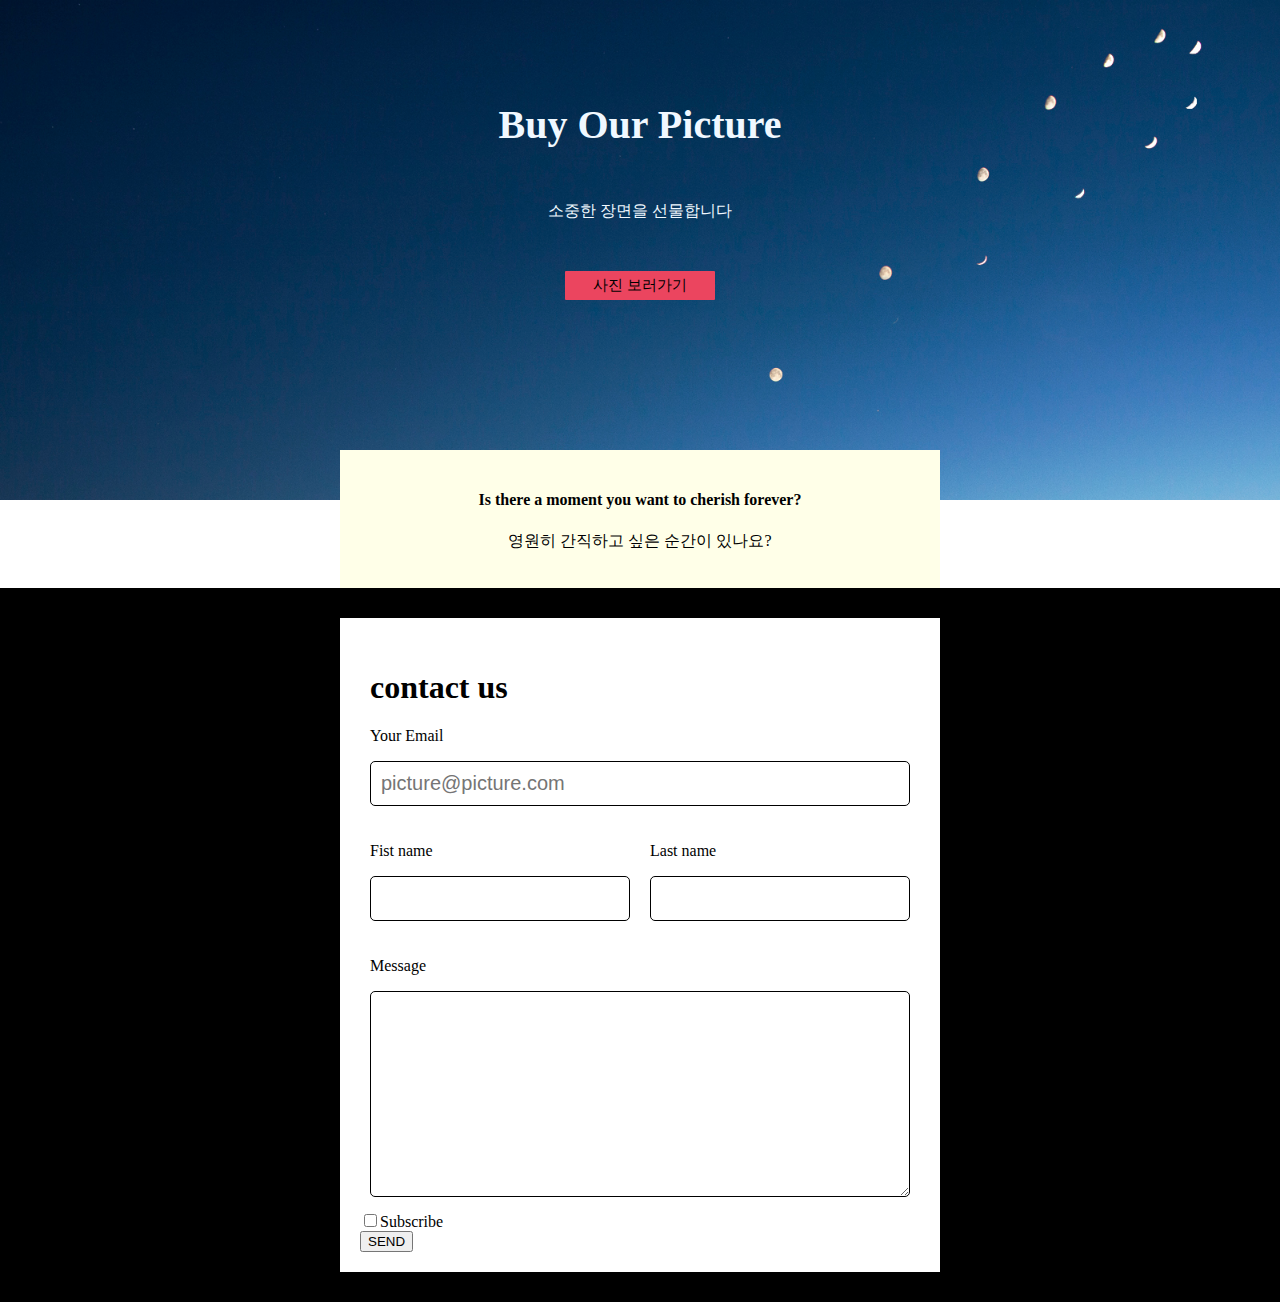
<file: layout2.html>
<!DOCTYPE html>
<html lang="en">
  <head>
    <meta charset="UTF-8" />
    <meta http-equiv="X-UA-Compatible" content="IE=edge" />
    <meta name="viewport" content="width=device-width, initial-scale=1.0" />
    <title>Document</title>
    <link href="css/main.css" rel="stylesheet" />
  </head>
  <body style="margin: 0px">
    <div class="main-background">
      <h4 class="main-title">Buy Our Picture</h4>
      <p class="main-text">소중한 장면을 선물합니다</p>
      <button class="main-btn">사진 보러가기</button>
    </div>

    <div class="explain-box">
      <h4>Is there a moment you want to cherish forever?</h4>
      <p>영원히 간직하고 싶은 순간이 있나요?</p>
    </div>

    <form>
      <div class="form-background">
        <div class="form-box">
          <div class="w-100">
            <h1>contact us</h1>
            <p>Your Email</p>
            <input type="text" class="form-input" placeholder="picture@picture.com" />
          </div>
          <div class="form-input-name">
            <p>Fist name</p>
            <input type="text" class="form-input" />
          </div>
          <div class="form-input-name">
            <p>Last name</p>
            <input type="text" class="form-input" />
          </div>
          <div style="clear: both"></div>

          <div class="w-100">
            <p>Message</p>
            <textarea class="form-input" cols="40" rows="8"></textarea>
          </div>
          <div><input id="sub" type="checkbox" /><label for="sub">Subscribe</label></div>
          <div>
            <button type="submit" class="form-btn-send"><span>SEND</span></button>
          </div>
        </div>
      </div>
    </form>
  </body>
</html>
</file>
<file: css/main.css>
div,
input,
textarea {
  box-sizing: border-box;
}

body {
  margin: 0px;
}

/* index2.html */

.main-background {
  width: 100%;
  height: 500px;
  background-image: url(../d.JPG);
  background-size: cover;
  background-repeat: no-repeat;
  padding: 1px;
  position: relative;
}

.main-title {
  color: aliceblue;
  font-size: 40px;
  margin-top: 100px;
  text-align: center;
}

.main-text {
  color: aliceblue;
  font-size: 2s0px;
  text-align: center;
}

.main-btn {
  padding: 5px;
  font-size: 15px;
  background: #eb455f;
  border: none;
  border-radius: 1px;
  position: absolute;
  left: 0;
  right: 0;
  bottom: 200px;
  margin: auto;
  width: 150px;
}

.explain-box {
  width: 80%;
  max-width: 600px;
  margin: auto;
  padding: 20px;
  text-align: center;
  background-color: #ffffe8;
  position: relative;
  margin-top: -50px;
}

.form-background {
  background-color: black;
  padding: 30px;
}

.form-box {
  width: 80%;
  max-width: 600px;
  position: relative;
  background-color: white;
  left: 0;
  right: 0;
  margin: auto;
  padding: 20px;
}

.input-box-name {
  display: inline-flex;
}

.form-input {
  font-size: 20px;
  border: 1px solid black;
  border-radius: 5px;
  padding: 10px;
  width: 100%;
}

/* 재사용목적 */
.w-100 {
  width: 100%;
  padding: 10px;
}

.form-input-name {
  width: 50%;
  float: left;
  border-radius: 5px;
  padding: 10px;
}

.btn-send {
  padding: 5px;
  display: block;
  margin-left: auto;
  margin-top: -30px;
  margin-right: 10px;
  width: 150px;
}

/* index.html */

.profile {
  width: 300px;
  display: block;
  margin-left: auto;
  margin-right: auto;
}

.title-font {
  font-size: 36px;
  text-align: center;
  font-family: 'Happiness-Sans-Title';
}

.general-font {
  font-size: 26px;
  text-align: center;
  font-family: 'Happiness-Sans-Title';
}

.footer-font {
  font-size: 16px;
  text-align: left;
  font-family: 'Happiness-Sans-Title';
}

.box {
  width: 500px;
  background-color: #ffffe8;
  margin: 10px;
  padding: 40px;
  border-radius: 5px;
  margin-left: auto;
  margin-right: auto;
  color: #eb455f;
}

/* layout.html */

.container {
  width: 800px;
  height: 200px;
  background-color: #eeee4f;
  margin-left: auto;
  margin-right: auto;
}

.blog-left {
  width: 75%;
  height: 200px;
  background-color: #cde990;
  float: left;
}

.blog-profile {
  display: block;
  float: left;
}
.user-text {
  float: left;
}

.bottom {
  width: 100%;
  height: 136px;
  background-color: #aacb73;
  float: left;
}

.text {
  margin: 8px;
}

.blog-img {
  width: 25%;
  height: 200px;
  background-color: #eb455f;
  float: left;
}

.navbar {
  text-align: center;
  background: #cde990;
}

.navbar li {
  display: inline-block;
  width: 60px;
  text-align: center;
  padding: 10px;
  border-radius: 5px;
  margin: auto;
}

.navbar a {
  font-size: 16px;
  text-decoration: none;
}

/* 
#FFD4D4
#FFFFE8
#CDE990
#AACB73

#EB455F
#FCFFE7
#BAD7E9
#2B3467

*/
</file>
